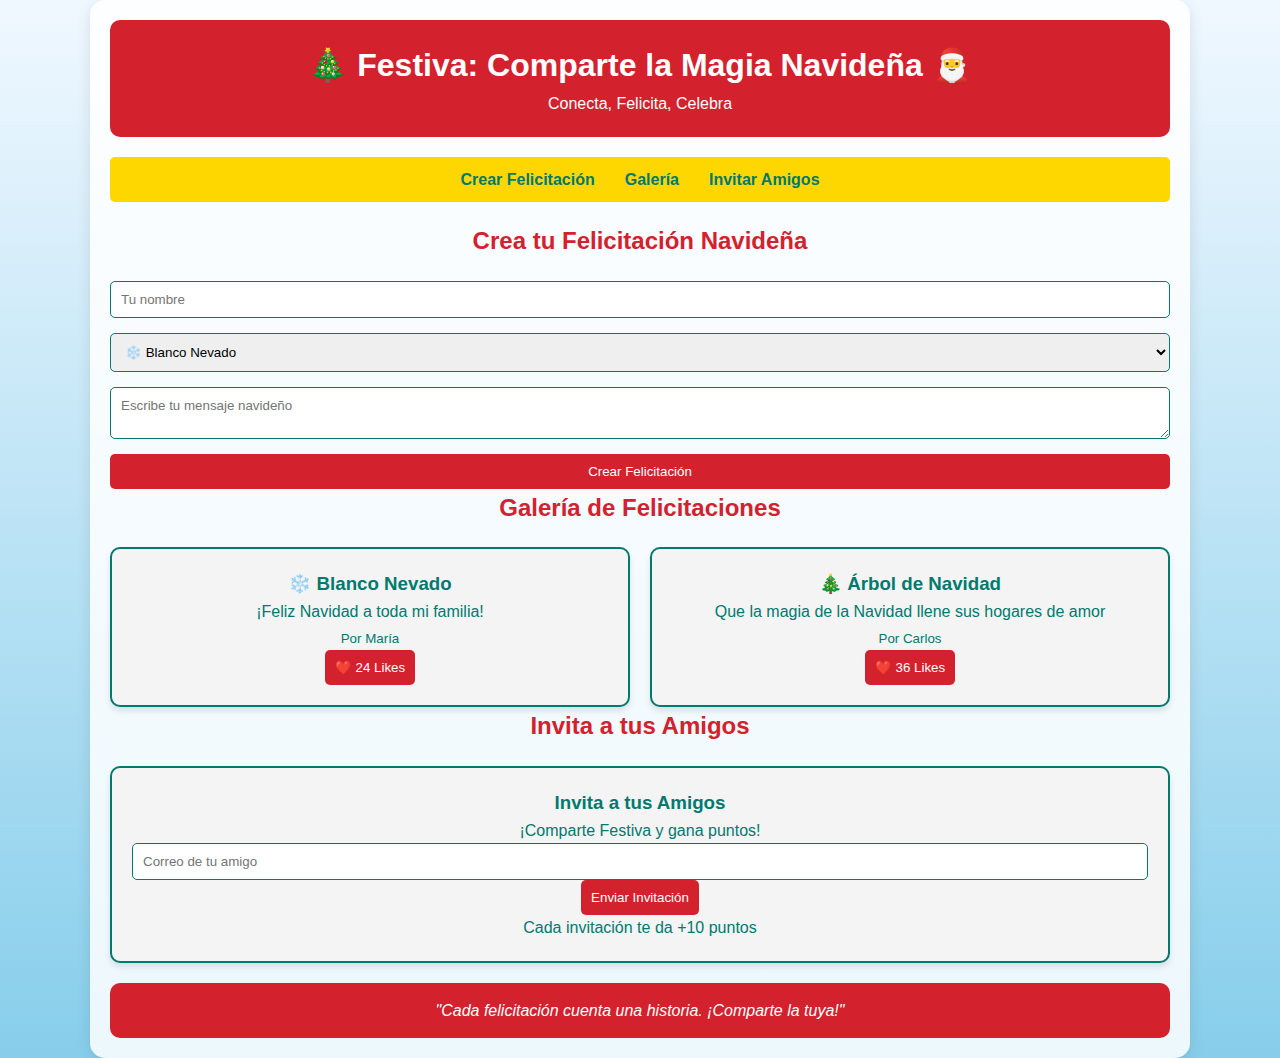
<file: index.html>
<!DOCTYPE html>
<html lang="es">
<head>
    <meta charset="UTF-8">
    <meta name="viewport" content="width=device-width, initial-scale=1.0">
    <title>Festiva - Felicitaciones Navideñas</title>
    <link rel="stylesheet" href="santa.css">
</head>
<body>
    <div class="container">
        <header>
            <p id="hostname"></p>
            <h1>🎄 Festiva: Comparte la Magia Navideña 🎅</h1>
            <p>Conecta, Felicita, Celebra</p>
        </header>

        <nav>
            <a href="#create">Crear Felicitación</a>
            <a href="#gallery">Galería</a>
            <a href="#invite">Invitar Amigos</a>
        </nav>

        <section id="create">
            <h2 class="section-title">Crea tu Felicitación Navideña</h2>
            <div id="greeting-creator">
                <form id="greeting-form">
                    <input type="text" id="author-name" placeholder="Tu nombre" required>
                    <select id="greeting-style">
                        <option value="❄️ Blanco Nevado">❄️ Blanco Nevado</option>
                        <option value="🎄 Árbol de Navidad">🎄 Árbol de Navidad</option>
                        <option value="🎅 Santa Claus">🎅 Santa Claus</option>
                    </select>
                    <textarea id="greeting-message" placeholder="Escribe tu mensaje navideño" required></textarea>
                    <button type="submit">Crear Felicitación</button>
                </form>
            </div>
        </section>

        <section id="gallery">
            <h2 class="section-title">Galería de Felicitaciones</h2>
            <div id="greetings-gallery" class="gallery">
                <div class="greeting-card">
                    <h3>❄️ Blanco Nevado</h3>
                    <p>¡Feliz Navidad a toda mi familia!</p>
                    <small>Por María</small>
                    <div class="greeting-actions">
                        <button>❤️ 24 Likes</button>
                    </div>
                </div>
                <div class="greeting-card">
                    <h3>🎄 Árbol de Navidad</h3>
                    <p>Que la magia de la Navidad llene sus hogares de amor</p>
                    <small>Por Carlos</small>
                    <div class="greeting-actions">
                        <button>❤️ 36 Likes</button>
                    </div>
                </div>
            </div>
        </section>

        <section id="invite">
            <h2 class="section-title">Invita a tus Amigos</h2>
            <div id="invitation-section">
                <div class="invite-card">
                    <h3>Invita a tus Amigos</h3>
                    <p>¡Comparte Festiva y gana puntos!</p>
                    <input type="email" id="friend-email" placeholder="Correo de tu amigo">
                    <button>Enviar Invitación</button>
                    <p class="invite-bonus">Cada invitación te da +10 puntos</p>
                </div>
            </div>
        </section>

        <div class="promo-banner">
            "Cada felicitación cuenta una historia. ¡Comparte la tuya!" 
        </div>
    </div>

    <script src="script.js" ></script>

    <script class="ec2-info">
        document.getElementById("hostname").innerHTML = "<div> 🎄 EC2 response: " + ip + "</div>";
    </script>
</body>
</html>
</file>
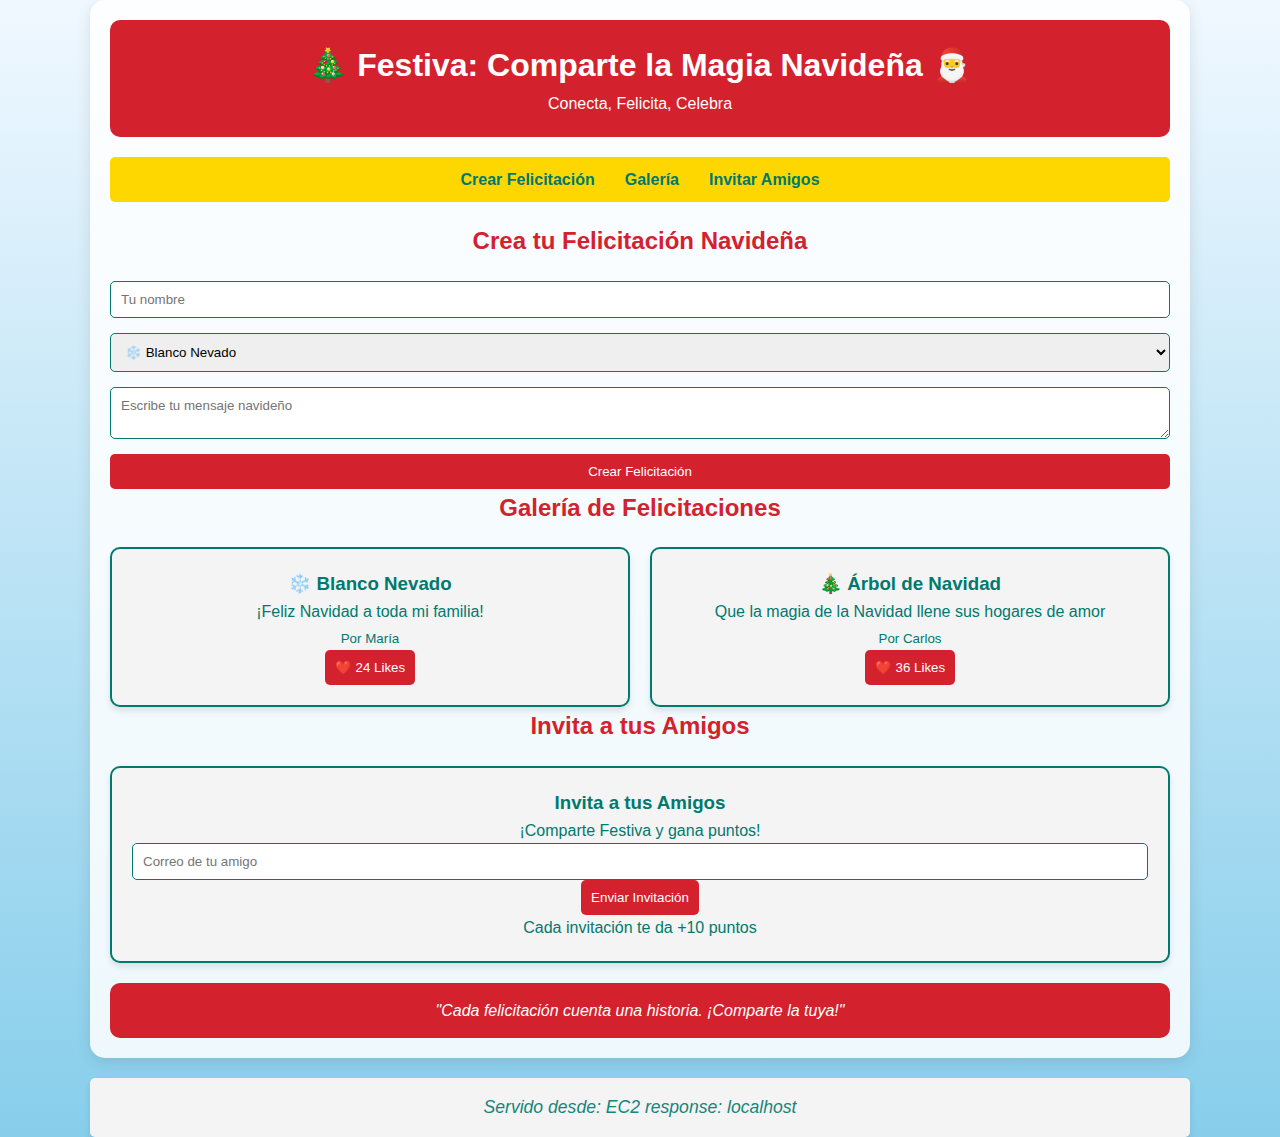
<file: santa.html>
<!DOCTYPE html>
<html lang="es">
<head>
    <meta charset="UTF-8">
    <meta name="viewport" content="width=device-width, initial-scale=1.0">
    <title>Festiva - Felicitaciones Navideñas</title>
    <link rel="stylesheet" href="santa.css">
</head>
<body>
    <div class="container">
        <header>
            <h1>🎄 Festiva: Comparte la Magia Navideña 🎅</h1>
            <p>Conecta, Felicita, Celebra</p>
        </header>

        <nav>
            <a href="#create">Crear Felicitación</a>
            <a href="#gallery">Galería</a>
            <a href="#invite">Invitar Amigos</a>
        </nav>

        <section id="create">
            <h2 class="section-title">Crea tu Felicitación Navideña</h2>
            <div id="greeting-creator">
                <!-- El formulario para crear felicitaciones se agregará dinámicamente -->
            </div>
        </section>

        <section id="gallery">
            <h2 class="section-title">Galería de Felicitaciones</h2>
            <div id="greetings-gallery" class="gallery">
                <!-- Las felicitaciones se agregarán dinámicamente -->
            </div>
        </section>

        <section id="invite">
            <h2 class="section-title">Invita a tus Amigos</h2>
            <div id="invitation-section">
                <!-- El formulario de invitación se agregará dinámicamente -->
            </div>
        </section>

        <div class="promo-banner">
            "Cada felicitación cuenta una historia. ¡Comparte la tuya!" 
        </div>
    </div>

    <footer class="site-footer">
        <div class="ec2-info">
            Servido desde: <span id="ec2-hostname"></span>
        </div>
    </footer>

    <script src="santa.js"></script>
</body>
</html>
</file>
<file: santa.css>
:root {
    --color-snow: #f0f8ff;
    --color-winter-blue: #87CEEB;
    --color-christmas-red: #D3212D;
    --color-pine-green: #01796f;
    --color-gold: #FFD700;
    --color-soft-white: #f4f4f4;
}

* {
    margin: 0;
    padding: 0;
    box-sizing: border-box;
    font-family: 'Arial', sans-serif;
}

body {
    background: linear-gradient(to bottom, var(--color-snow), var(--color-winter-blue));
    color: var(--color-pine-green);
    line-height: 1.6;
}

.container {
    max-width: 1100px;
    margin: 0 auto;
    padding: 20px;
    background: rgba(255, 255, 255, 0.85);
    border-radius: 15px;
    box-shadow: 0 4px 15px rgba(0,0,0,0.1);
}

header {
    text-align: center;
    background-color: var(--color-christmas-red);
    color: white;
    padding: 20px;
    border-radius: 10px;
    margin-bottom: 20px;
}

nav {
    display: flex;
    justify-content: center;
    background-color: var(--color-gold);
    padding: 10px;
    border-radius: 5px;
    margin-bottom: 20px;
}

nav a {
    color: var(--color-pine-green);
    text-decoration: none;
    margin: 0 15px;
    font-weight: bold;
    transition: color 0.3s;
}

nav a:hover {
    color: var(--color-christmas-red);
}

.section-title {
    text-align: center;
    margin-bottom: 20px;
    color: var(--color-christmas-red);
}

.gallery {
    display: grid;
    grid-template-columns: repeat(auto-fit, minmax(250px, 1fr));
    gap: 20px;
}

.greeting-card, .invite-card {
    background-color: var(--color-soft-white);
    border: 2px solid var(--color-pine-green);
    border-radius: 10px;
    padding: 20px;
    text-align: center;
    transition: transform 0.3s;
    box-shadow: 0 4px 6px rgba(0,0,0,0.1);
}

.greeting-card:hover, .invite-card:hover {
    transform: scale(1.05);
}

.promo-banner {
    background-color: var(--color-christmas-red);
    color: white;
    text-align: center;
    padding: 15px;
    border-radius: 10px;
    margin-top: 20px;
    font-style: italic;
}

form {
    display: grid;
    gap: 15px;
}

input, textarea, select {
    width: 100%;
    padding: 10px;
    border: 1px solid var(--color-pine-green);
    border-radius: 5px;
}

button {
    background-color: var(--color-christmas-red);
    color: white;
    border: none;
    padding: 10px;
    border-radius: 5px;
    cursor: pointer;
    transition: background-color 0.3s;
}

button:hover {
    background-color: var(--color-gold);
    color: var(--color-pine-green);
}

.site-footer {
    max-width: 1100px;
    margin: 20px auto 0;
    background-color: var(--color-soft-white);
    color: var(--color-pine-green);
    text-align: center;
    padding: 15px;
    border-radius: 5px;
    font-size: 1em;
    box-shadow: 0 4px 6px rgba(0,0,0,0.1);
    transition: background-color 0.3s;
}

.ec2-info {
    opacity: 0.9;
    font-style: italic;
    font-size: 1.1em;
}

.site-footer:hover {
    background-color: rgba(244, 244, 244, 0.8);
}
</file>
